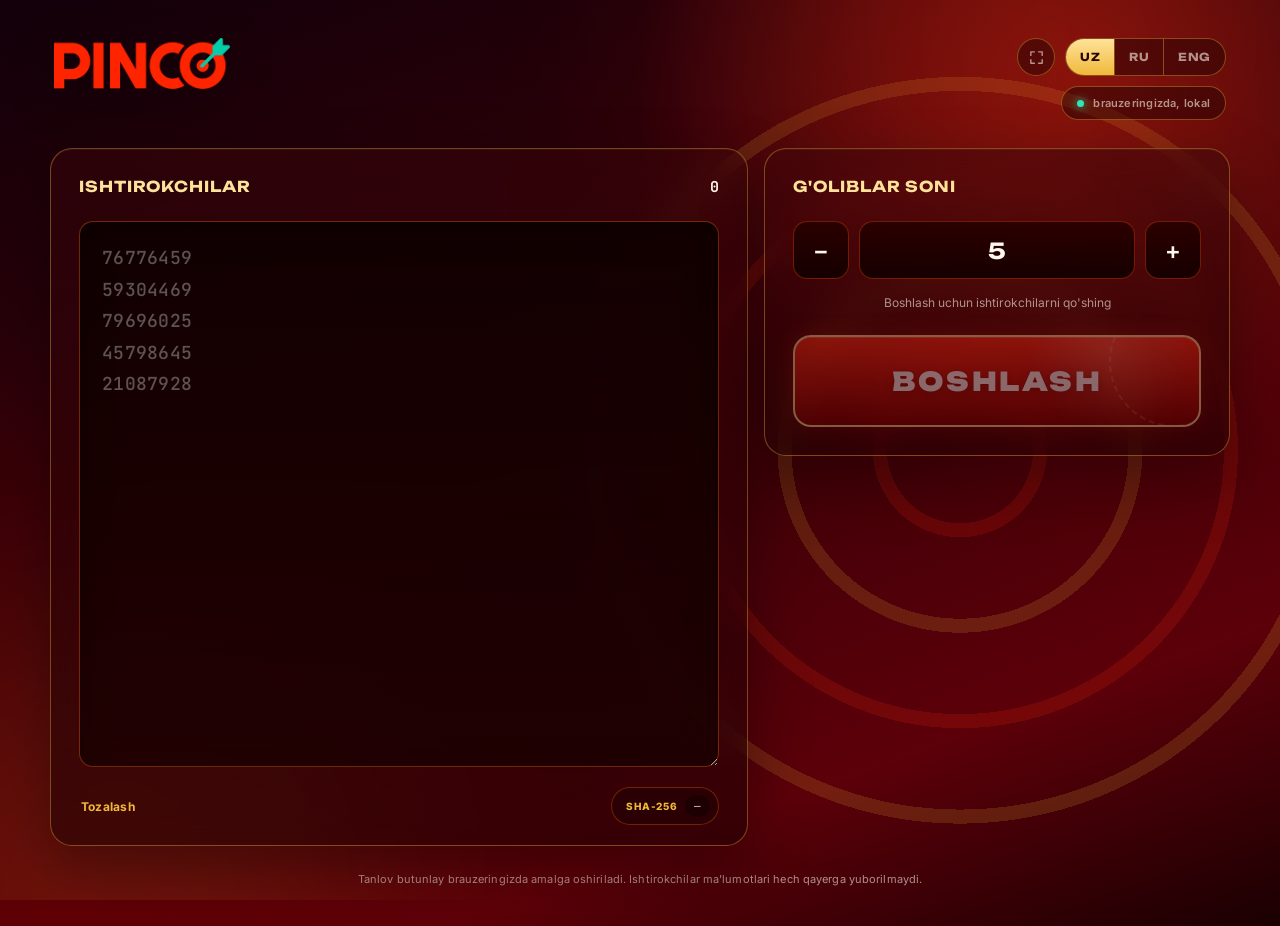
<file: index.html>
<!doctype html>
<html lang="uz">
<head>
  <meta charset="utf-8">
  <meta name="viewport" content="width=device-width, initial-scale=1">
  <meta name="theme-color" content="#2b0004">
  <title>PINCO — Tasodifiy tanlov</title>
  <meta name="description" content="PINCO ishtirokchilari uchun halol tasodifiy tanlov.">
  <link rel="preconnect" href="https://fonts.googleapis.com">
  <link rel="preconnect" href="https://fonts.gstatic.com" crossorigin>
  <link href="https://fonts.googleapis.com/css2?family=Unbounded:wght@500;700;900&family=Inter:wght@400;500;600;700;800&family=JetBrains+Mono:wght@500;600;700;800&display=swap" rel="stylesheet">
  <link rel="stylesheet" href="./styles.css">
</head>

<body>
  <div class="fx" aria-hidden="true">
    <div class="fx-target"></div>
    <div class="fx-dart"></div>
    <div class="fx-glow fx-glow-a"></div>
    <div class="fx-glow fx-glow-b"></div>
  </div>

  <main class="shell">
    <header class="top">
      <img src="./pinco-logo.png" alt="PINCO" class="logo">

      <div class="top-right">
        <div class="top-controls">
          <button id="fullscreenBtn" type="button" class="icon-btn" data-i18n-aria="fullscreenEnterAria" aria-label="To'liq ekran">
            <svg class="icon-expand" viewBox="0 0 24 24" fill="none" xmlns="http://www.w3.org/2000/svg" aria-hidden="true">
              <path d="M9 4H4v5M15 4h5v5M9 20H4v-5M15 20h5v-5" stroke="currentColor" stroke-width="2" stroke-linecap="round" stroke-linejoin="round"/>
            </svg>
            <svg class="icon-collapse hidden" viewBox="0 0 24 24" fill="none" xmlns="http://www.w3.org/2000/svg" aria-hidden="true">
              <path d="M4 9h5V4M20 9h-5V4M4 15h5v5M20 15h-5v5" stroke="currentColor" stroke-width="2" stroke-linecap="round" stroke-linejoin="round"/>
            </svg>
          </button>

          <div class="lang-switch" role="group" aria-label="Til / Язык / Language">
            <button type="button" class="lang-btn" data-lang="uz">UZ</button>
            <button type="button" class="lang-btn" data-lang="ru">RU</button>
            <button type="button" class="lang-btn" data-lang="en">ENG</button>
          </div>
        </div>
        <div class="local-tag"><i></i><span data-i18n="localTag">brauzeringizda, lokal</span></div>
      </div>
    </header>

    <section class="grid">
      <!-- PARTICIPANTS -->
      <section class="panel panel-ids">
        <div class="panel-head">
          <h1 data-i18n="participantsTitle">Ishtirokchilar</h1>
          <div class="count"><strong id="idCount">0</strong></div>
        </div>

        <textarea
          id="idsInput"
          rows="16"
          spellcheck="false"
          placeholder="76776459&#10;59304469&#10;79696025&#10;45798645&#10;21087928"
        ></textarea>

        <div class="ids-foot">
          <button id="clearIdsBtn" type="button" class="text-btn" data-i18n="clearBtn">Tozalash</button>
          <button id="copyHashBtn" type="button" class="hash-chip" data-i18n-aria="hashCopyAria" aria-label="Ro'yxat SHA-256 xeshini nusxalash">
            <span>SHA-256</span>
            <code id="listHash">—</code>
          </button>
        </div>
      </section>

      <!-- SETTINGS / START -->
      <section class="panel panel-run">
        <div class="panel-head">
          <h2 data-i18n="winnersTitle">G'oliblar soni</h2>
        </div>

        <div class="stepper">
          <button type="button" id="minusBtn" data-i18n-aria="decreaseAria" aria-label="Kamaytirish">−</button>
          <input id="winnerCount" type="number" min="1" max="50000" value="5" inputmode="numeric">
          <button type="button" id="plusBtn" data-i18n-aria="increaseAria" aria-label="Ko'paytirish">+</button>
        </div>

        <div id="excludeInfo" class="exclude-info hidden">
          <i></i>
          <span id="excludeInfoText"></span>
        </div>

        <div id="validationMessage" class="validation" aria-live="polite"></div>

        <button id="startBtn" type="button" class="start" disabled>
          <span class="start-ring"></span>
          <span class="start-label" data-i18n="startBtn">BOSHLASH</span>
        </button>
      </section>
    </section>

    <!-- DRAW -->
    <section id="drawStage" class="stage hidden">
      <span class="stage-badge"><i></i><span data-i18n="drawBadge">tanlov ketmoqda</span></span>
      <div class="roulette">
        <strong id="rouletteNumber">--------</strong>
        <span id="rouletteProgress"></span>
      </div>
    </section>

    <footer class="foot" data-i18n="footerNote">
      Tanlov butunlay brauzeringizda amalga oshiriladi. Ishtirokchilar ma'lumotlari hech qayerga yuborilmaydi.
    </footer>
  </main>

  <!-- RESULTS OVERLAY -->
  <section id="resultsSection" class="results hidden">
    <div id="confettiLayer" class="confetti-layer" aria-hidden="true"></div>

    <div class="results-panel">
      <button id="closeResultsBtn" type="button" class="results-close" data-i18n-aria="closeAria" aria-label="Yopish">×</button>

      <div class="results-head">
        <h2 data-i18n="winnersHeading">G'oliblar</h2>
        <button id="copyResultsBtn" type="button" class="text-btn text-btn-fill" data-i18n="copyResultsBtn">Ro'yxatni nusxalash</button>
      </div>

      <div id="resultsGrid" class="results-grid"></div>

      <div class="audit">
        <span id="drawTime">—</span>
        <span class="dot">·</span>
        <span id="drawParticipants">—</span> <span data-i18n="auditParticipants">ishtirokchi</span>
        <span class="dot">·</span>
        <span data-i18n="auditHashLabel">xesh</span> <code id="drawHash">—</code>
      </div>

      <button id="newDrawBtn" type="button" class="text-btn" data-i18n="newDrawBtn">Yangi tanlov</button>
    </div>
  </section>

  <div id="toast" class="toast" role="status" aria-live="polite"></div>

  <script src="./app.js"></script>
</body>
</html>
</file>
<file: styles.css>
:root {
  --bg-0: #170003;
  --bg-1: #3a0008;
  --panel: rgba(58, 4, 10, .50);
  --panel-2: rgba(24, 0, 3, .55);
  --field: rgba(14, 0, 2, .65);

  --gold: #f0b93a;
  --gold-soft: #ffe29a;
  --gold-line: rgba(240, 185, 58, .38);

  --crimson: #ff2b12;
  --crimson-deep: #7c0000;

  --teal: #2fe6b8;
  --teal-soft: rgba(47, 230, 184, .18);

  --ink: #fff6ec;
  --muted: rgba(255, 246, 236, .58);
  --danger: #ff6d6d;

  --r-lg: 22px;
  --r-md: 14px;

  --display: "Unbounded", "Inter", sans-serif;
  --body: "Inter", ui-sans-serif, system-ui, sans-serif;
  --mono: "JetBrains Mono", "SFMono-Regular", Consolas, monospace;
}

* { box-sizing: border-box; }

html { color-scheme: dark; scroll-behavior: smooth; }

@media (prefers-reduced-motion: reduce) {
  html { scroll-behavior: auto; }
  * { animation-duration: .001ms !important; animation-iteration-count: 1 !important; transition-duration: .001ms !important; }
}

body {
  margin: 0;
  min-height: 100vh;
  color: var(--ink);
  font-family: var(--body);
  background:
    radial-gradient(circle at 84% 8%, rgba(255, 60, 20, .30), transparent 32%),
    radial-gradient(circle at 6% 96%, rgba(120, 0, 0, .40), transparent 38%),
    linear-gradient(160deg, #12000a 0%, var(--bg-1) 46%, #5c0009 78%, #1a0002 100%);
  overflow-x: hidden;
}

button, input, textarea { font: inherit; color: inherit; }
button { cursor: pointer; }
button:disabled { cursor: not-allowed; opacity: .4; }

.visually-hidden {
  position: absolute !important;
  width: 1px; height: 1px;
  overflow: hidden;
  clip: rect(0 0 0 0);
  white-space: nowrap;
}

/* ---------- SIGNATURE BACKGROUND: target + dart ---------- */
.fx {
  position: fixed;
  inset: 0;
  z-index: 0;
  overflow: hidden;
  pointer-events: none;
}

.fx-target {
  position: absolute;
  top: 50%;
  right: -6vw;
  width: 62vw;
  max-width: 900px;
  aspect-ratio: 1;
  transform: translateY(-50%);
  border-radius: 50%;
  opacity: .16;
  background:
    radial-gradient(circle, transparent 0 13%, var(--crimson) 13% 15.5%, transparent 15.5% 30%,
      var(--gold) 30% 32.5%, transparent 32.5% 47%, var(--crimson) 47% 49.5%,
      transparent 49.5% 64%, var(--gold) 64% 66.5%, transparent 66.5% 81%,
      var(--crimson) 81% 83.5%, transparent 83.5%);
  filter: blur(.4px);
}

.fx-dart {
  position: absolute;
  top: 38%;
  right: 22%;
  width: 210px;
  height: 3px;
  background: linear-gradient(90deg, transparent, var(--teal) 55%, var(--teal));
  border-radius: 3px;
  transform-origin: right center;
  opacity: 0;
  animation: dartFly 2.4s .3s ease-out 1;
}

.fx-dart::after {
  content: "";
  position: absolute;
  right: -2px;
  top: 50%;
  width: 0; height: 0;
  transform: translateY(-50%);
  border-style: solid;
  border-width: 6px 0 6px 11px;
  border-color: transparent transparent transparent var(--teal);
}

@keyframes dartFly {
  0% { opacity: 0; transform: rotate(-18deg) scaleX(0); }
  18% { opacity: 1; }
  55% { opacity: 1; transform: rotate(0deg) scaleX(1); }
  100% { opacity: 0; transform: rotate(0deg) scaleX(1); }
}

.fx-glow {
  position: absolute;
  width: 520px;
  height: 520px;
  border-radius: 50%;
  filter: blur(120px);
}

.fx-glow-a { top: -220px; right: 2%; background: rgba(255, 30, 10, .22); }
.fx-glow-b { bottom: -260px; left: -140px; background: rgba(240, 185, 58, .10); }

/* ---------- LAYOUT ---------- */
.shell {
  width: min(1180px, calc(100% - 40px));
  margin: 0 auto;
  padding: 34px 0 40px;
  position: relative;
  z-index: 1;
}

.top {
  display: flex;
  align-items: flex-start;
  justify-content: space-between;
  gap: 20px;
  padding: 4px 4px 28px;
}

.logo {
  display: block;
  width: 176px;
  height: auto;
  filter: drop-shadow(0 10px 22px rgba(0, 0, 0, .35));
}

.top-right {
  display: flex;
  flex-direction: column;
  align-items: flex-end;
  gap: 10px;
}

.top-controls {
  display: flex;
  align-items: stretch;
  gap: 10px;
}

.icon-btn {
  display: grid;
  place-items: center;
  width: 38px;
  height: 38px;
  padding: 0;
  border: 1px solid var(--gold-line);
  border-radius: 999px;
  background: rgba(30, 0, 4, .45);
  color: var(--muted);
  transition: color .15s ease, border-color .15s ease, background .15s ease;
}

.icon-btn:hover {
  color: var(--gold-soft);
  border-color: var(--gold);
}

.icon-btn svg { width: 17px; height: 17px; }

.lang-switch {
  display: inline-flex;
  align-items: stretch;
  border: 1px solid var(--gold-line);
  border-radius: 999px;
  overflow: hidden;
  background: rgba(30, 0, 4, .45);
}

.lang-btn {
  padding: 8px 14px;
  border: 0;
  border-left: 1px solid var(--gold-line);
  background: transparent;
  color: var(--muted);
  font-family: var(--display);
  font-size: 11px;
  font-weight: 700;
  letter-spacing: .05em;
  transition: color .15s ease, background .15s ease;
}

.lang-btn:first-child { border-left: 0; }

.lang-btn:hover:not(.active) { color: var(--gold-soft); }

.lang-btn.active {
  color: #2a0700;
  background: linear-gradient(180deg, var(--gold-soft), var(--gold));
}

.local-tag {
  display: inline-flex;
  align-items: center;
  gap: 9px;
  padding: 9px 15px;
  border: 1px solid var(--gold-line);
  border-radius: 999px;
  background: rgba(30, 0, 4, .45);
  color: var(--muted);
  font-size: 11px;
  font-weight: 600;
  letter-spacing: .02em;
  white-space: nowrap;
}

.local-tag i {
  width: 7px; height: 7px;
  border-radius: 50%;
  background: var(--teal);
  box-shadow: 0 0 10px rgba(47, 230, 184, .9);
}

.grid {
  display: grid;
  grid-template-columns: minmax(0, 1.5fr) minmax(300px, 1fr);
  align-items: start;
  gap: 16px;
}

/* ---------- PANELS ---------- */
.panel {
  position: relative;
  border: 1px solid var(--gold-line);
  border-radius: var(--r-lg);
  background: linear-gradient(175deg, var(--panel), var(--panel-2));
  backdrop-filter: blur(18px);
  box-shadow: 0 24px 60px rgba(0, 0, 0, .35), inset 0 1px 0 rgba(255, 220, 150, .06);
  padding: 28px;
}

.panel-ids { padding-bottom: 20px; }

.panel-run {
  display: flex;
  flex-direction: column;
}

.panel-head {
  display: flex;
  align-items: baseline;
  justify-content: space-between;
  gap: 16px;
  min-height: 24px;
  margin-bottom: 20px;
}

.panel-head h1,
.panel-head h2 {
  margin: 0;
  font-family: var(--display);
  font-weight: 700;
  font-size: 15px;
  letter-spacing: .06em;
  text-transform: uppercase;
  color: var(--gold-soft);
}

.count {
  font-family: var(--mono);
  font-size: 13px;
  color: var(--muted);
}

.count strong { color: var(--ink); font-size: 15px; }

/* TEXTAREA */
#idsInput {
  width: 100%;
  min-height: 380px;
  resize: vertical;
  padding: 20px 22px;
  border: 1px solid rgba(220, 90, 20, .45);
  border-radius: var(--r-md);
  outline: none;
  background: linear-gradient(180deg, rgba(12, 0, 2, .82), rgba(24, 0, 2, .70));
  color: var(--ink);
  font-family: var(--mono);
  font-size: 18px;
  font-weight: 600;
  letter-spacing: .015em;
  line-height: 1.75;
  box-shadow: inset 0 8px 34px rgba(0, 0, 0, .25);
  transition: border-color .18s ease, box-shadow .18s ease;
}

#idsInput:focus {
  border-color: var(--gold);
  box-shadow: inset 0 8px 34px rgba(0, 0, 0, .22), 0 0 0 3px rgba(240, 185, 58, .10);
}

#idsInput::placeholder { color: rgba(255, 255, 255, .32); font-weight: 500; }

.ids-foot {
  display: flex;
  align-items: center;
  justify-content: space-between;
  gap: 12px;
  margin-top: 16px;
}

.text-btn {
  border: 0;
  background: transparent;
  color: var(--gold);
  font-size: 12px;
  font-weight: 700;
  letter-spacing: .02em;
  padding: 6px 2px;
}

.text-btn:hover { color: var(--gold-soft); }

.text-btn-fill {
  border: 1px solid var(--gold-line);
  border-radius: 999px;
  padding: 10px 18px;
  background: rgba(30, 0, 4, .4);
}

.hash-chip {
  display: inline-flex;
  align-items: center;
  gap: 8px;
  border: 1px solid rgba(207, 76, 0, .45);
  border-radius: 999px;
  padding: 7px 8px 7px 14px;
  background: rgba(30, 0, 4, .45);
}

.hash-chip span {
  font-size: 10px;
  font-weight: 800;
  letter-spacing: .07em;
  color: var(--gold);
}

.hash-chip code {
  font-family: var(--mono);
  font-size: 11px;
  color: rgba(255, 255, 255, .8);
  background: rgba(0, 0, 0, .3);
  padding: 4px 9px;
  border-radius: 999px;
}

/* STEPPER */
.stepper {
  display: grid;
  grid-template-columns: 56px minmax(0, 1fr) 56px;
  gap: 10px;
  margin-bottom: 16px;
}

.stepper button,
.stepper input {
  height: 58px;
  border: 1px solid rgba(187, 51, 0, .55);
  color: var(--ink);
  background: linear-gradient(180deg, rgba(38, 0, 0, .85), rgba(18, 0, 0, .9));
  border-radius: var(--r-md);
}

.stepper button {
  font-size: 24px;
  font-weight: 600;
  transition: border-color .18s ease, transform .12s ease;
}

.stepper button:hover { border-color: var(--gold); }
.stepper button:active { transform: translateY(1px); }

.stepper input {
  min-width: 0;
  text-align: center;
  outline: none;
  font-family: var(--display);
  font-size: 22px;
  font-weight: 700;
  appearance: textfield;
}

.stepper input::-webkit-inner-spin-button,
.stepper input::-webkit-outer-spin-button { display: none; }

.stepper input:focus {
  border-color: var(--gold);
  box-shadow: 0 0 0 3px rgba(240, 185, 58, .10);
}

/* EXCLUDE INFO (auto — winners are always removed from the pool) */
.exclude-info {
  display: flex;
  align-items: center;
  gap: 9px;
  margin-bottom: 16px;
  padding: 8px 14px;
  border: 1px solid var(--teal-soft);
  border-radius: 999px;
  background: rgba(47, 230, 184, .06);
  font-size: 11.5px;
  color: var(--teal);
}

.exclude-info i {
  flex: 0 0 auto;
  width: 6px;
  height: 6px;
  border-radius: 50%;
  background: var(--teal);
  box-shadow: 0 0 8px rgba(47, 230, 184, .9);
}

.exclude-info strong { color: var(--gold-soft); }

.validation {
  min-height: 20px;
  margin: 0 0 20px;
  color: var(--muted);
  font-size: 12px;
  text-align: center;
}

.validation.ok { color: var(--teal); }
.validation.error { color: var(--danger); }

/* START */
.start {
  position: relative;
  margin-top: auto;
  width: 100%;
  min-height: 92px;
  display: flex;
  align-items: center;
  justify-content: center;
  border: 2px solid var(--gold-soft);
  border-radius: 18px;
  overflow: hidden;
  background:
    radial-gradient(circle at 78% 12%, rgba(255, 255, 255, .16), transparent 26%),
    linear-gradient(180deg, var(--crimson) 0%, var(--crimson-deep) 100%);
  box-shadow:
    0 0 26px rgba(255, 40, 10, .28),
    inset 0 1px 0 rgba(255, 255, 255, .22);
  transition: transform .15s ease, box-shadow .18s ease, filter .18s ease;
}

.start-ring {
  position: absolute;
  width: 130px;
  height: 130px;
  border-radius: 50%;
  border: 2px dashed rgba(255, 255, 255, .18);
  right: -40px;
  top: -40px;
}

.start-label {
  position: relative;
  font-family: var(--display);
  font-size: 26px;
  font-weight: 900;
  letter-spacing: .1em;
  color: #fff;
  text-shadow: 0 2px 10px rgba(0, 0, 0, .3);
}

.start:not(:disabled):hover {
  transform: translateY(-2px);
  filter: brightness(1.07);
  box-shadow: 0 0 40px rgba(255, 64, 0, .38), inset 0 1px 0 rgba(255, 255, 255, .24);
}

.start:not(:disabled):active { transform: translateY(0); }

/* ---------- DRAW STAGE ---------- */
.stage {
  margin-top: 16px;
  padding: 30px;
  border: 1px solid var(--gold-line);
  border-radius: var(--r-lg);
  background: linear-gradient(175deg, var(--panel), var(--panel-2));
  backdrop-filter: blur(18px);
  box-shadow: 0 24px 60px rgba(0, 0, 0, .35);
  text-align: center;
}

.stage-badge {
  display: inline-flex;
  align-items: center;
  gap: 8px;
  padding: 8px 14px;
  border: 1px solid var(--gold-line);
  border-radius: 999px;
  background: rgba(30, 0, 4, .5);
  color: var(--gold-soft);
  font-size: 11px;
  font-weight: 700;
  letter-spacing: .08em;
  text-transform: uppercase;
  margin-bottom: 20px;
}

.stage-badge i {
  width: 7px; height: 7px;
  border-radius: 50%;
  background: var(--crimson);
  box-shadow: 0 0 12px rgba(255, 40, 10, .9);
  animation: livePulse 1s ease-in-out infinite;
}

.roulette {
  min-height: 220px;
  display: grid;
  place-items: center;
  gap: 10px;
  border: 1px solid rgba(240, 185, 58, .4);
  border-radius: 18px;
  background:
    radial-gradient(circle at center, rgba(255, 60, 0, .14), transparent 45%),
    linear-gradient(180deg, rgba(15, 0, 0, .9), rgba(35, 0, 0, .9));
  transition: box-shadow .4s ease;
}

.stage.hit .roulette {
  box-shadow: 0 0 0 3px var(--teal-soft), 0 0 40px rgba(47, 230, 184, .35);
}

.roulette strong {
  font-family: var(--mono);
  font-size: clamp(42px, 7.5vw, 76px);
  font-weight: 700;
  letter-spacing: .06em;
  color: var(--ink);
  text-shadow: 0 0 26px rgba(255, 49, 0, .35);
}

#rouletteProgress {
  color: var(--muted);
  font-size: 12px;
  font-family: var(--mono);
}

/* ---------- RESULTS (centered overlay) ---------- */
.results {
  position: fixed;
  inset: 0;
  z-index: 60;
  display: flex;
  align-items: center;
  justify-content: center;
  padding: 24px;
  background:
    radial-gradient(circle at 50% 42%, rgba(90, 10, 10, .55), transparent 55%),
    rgba(6, 0, 1, .86);
  backdrop-filter: blur(6px);
  animation: overlayIn .25s ease both;
}

@keyframes overlayIn {
  from { opacity: 0; }
  to { opacity: 1; }
}

.confetti-layer {
  position: absolute;
  inset: 0;
  overflow: hidden;
  pointer-events: none;
}

.confetti-piece {
  position: absolute;
  top: -30px;
  width: 10px;
  height: 16px;
  opacity: .95;
  animation-name: confettiFall;
  animation-timing-function: cubic-bezier(.25, .46, .45, .94);
  animation-fill-mode: forwards;
  will-change: transform, opacity;
}

@keyframes confettiFall {
  0% { transform: translate(0, 0) rotate(0deg); opacity: 1; }
  85% { opacity: 1; }
  100% { transform: translate(var(--drift, 40px), 118vh) rotate(620deg); opacity: 0; }
}

.results-panel {
  position: relative;
  z-index: 1;
  width: min(720px, 100%);
  max-height: 88vh;
  overflow-y: auto;
  padding: 30px;
  border: 1px solid var(--gold-line);
  border-radius: var(--r-lg);
  background: linear-gradient(175deg, rgba(58, 4, 10, .95), rgba(20, 0, 3, .98));
  box-shadow: 0 40px 100px rgba(0, 0, 0, .6), 0 0 0 1px rgba(240, 185, 58, .06),
    0 0 70px rgba(47, 230, 184, .16);
  animation: panelIn .5s cubic-bezier(.2, .8, .25, 1.35) both, panelGlow 1.8s ease .5s 2;
}

@keyframes panelIn {
  from { opacity: 0; transform: translateY(24px) scale(.9); }
  to { opacity: 1; transform: none; }
}

@keyframes panelGlow {
  0%, 100% { box-shadow: 0 40px 100px rgba(0, 0, 0, .6), 0 0 0 1px rgba(240, 185, 58, .06), 0 0 70px rgba(47, 230, 184, .16); }
  50% { box-shadow: 0 40px 100px rgba(0, 0, 0, .6), 0 0 0 1px rgba(240, 185, 58, .12), 0 0 110px rgba(47, 230, 184, .34); }
}

.results-close {
  position: absolute;
  top: 14px;
  right: 14px;
  width: 34px;
  height: 34px;
  display: grid;
  place-items: center;
  border: 1px solid var(--gold-line);
  border-radius: 50%;
  background: rgba(30, 0, 4, .5);
  color: var(--muted);
  font-size: 18px;
  line-height: 1;
}

.results-close:hover { color: var(--gold-soft); border-color: var(--gold); }

.results-head {
  display: flex;
  align-items: center;
  justify-content: space-between;
  gap: 16px;
  margin-bottom: 18px;
  padding-right: 30px;
}

.results-head h2 {
  margin: 0;
  font-family: var(--display);
  font-size: 15px;
  letter-spacing: .06em;
  text-transform: uppercase;
  color: var(--gold-soft);
}

.results-grid {
  display: grid;
  grid-template-columns: repeat(auto-fill, minmax(172px, 1fr));
  gap: 10px;
  margin-bottom: 20px;
}

.result-card {
  position: relative;
  overflow: hidden;
  padding: 18px 20px;
  border: 1px solid rgba(220, 74, 0, .5);
  border-radius: 14px;
  background: linear-gradient(180deg, rgba(50, 0, 0, .7), rgba(20, 0, 0, .8));
  animation: resultIn .5s cubic-bezier(.2, .8, .25, 1.4) both, hitFlash .9s ease .15s;
}

.result-card::before {
  content: "";
  position: absolute;
  inset: 0 auto 0 0;
  width: 3px;
  background: linear-gradient(180deg, var(--teal), var(--gold-soft));
}

.result-card span {
  display: block;
  margin-bottom: 8px;
  color: var(--gold);
  font-size: 10px;
  font-weight: 800;
  letter-spacing: .1em;
}

.result-card strong {
  font-family: var(--mono);
  font-size: 25px;
  font-weight: 700;
  letter-spacing: .015em;
}

.audit {
  color: var(--muted);
  font-family: var(--mono);
  font-size: 11.5px;
  line-height: 1.7;
  margin-bottom: 16px;
}

.audit .dot { margin: 0 8px; color: var(--gold-line); }
.audit code { color: rgba(255, 255, 255, .78); }

/* ---------- FOOTER ---------- */
.foot {
  margin-top: 26px;
  text-align: center;
  color: var(--muted);
  font-size: 11px;
  letter-spacing: .01em;
}

/* ---------- TOAST ---------- */
.toast {
  position: fixed;
  left: 50%;
  bottom: 24px;
  z-index: 50;
  transform: translate(-50%, 16px);
  padding: 12px 18px;
  border: 1px solid var(--gold-line);
  border-radius: 999px;
  background: rgba(25, 0, 3, .96);
  color: var(--ink);
  box-shadow: 0 15px 40px rgba(0, 0, 0, .4);
  font-size: 12.5px;
  opacity: 0;
  pointer-events: none;
  transition: opacity .2s ease, transform .2s ease;
}

.toast.show { opacity: 1; transform: translate(-50%, 0); }

.hidden { display: none !important; }

@keyframes livePulse { 0%, 100% { opacity: 1; } 50% { opacity: .25; } }

@keyframes resultIn {
  from { opacity: 0; transform: translateY(16px) scale(.85); }
  60% { opacity: 1; transform: translateY(-3px) scale(1.04); }
  to { opacity: 1; transform: none; }
}

@keyframes hitFlash {
  0% { box-shadow: 0 0 0 0 rgba(47, 230, 184, 0); }
  35% { box-shadow: 0 0 0 4px rgba(47, 230, 184, .45); }
  100% { box-shadow: 0 0 0 0 rgba(47, 230, 184, 0); }
}

/* ---------- RESPONSIVE ---------- */
@media (max-width: 900px) {
  .grid { grid-template-columns: 1fr; }
}

@media (max-width: 560px) {
  .shell { width: min(100% - 20px, 1180px); padding-top: 20px; }
  .top { flex-wrap: wrap; gap: 14px; }
  .logo { width: 130px; }
  .top-right { align-items: flex-end; width: auto; }
  .icon-btn { width: 34px; height: 34px; }
  .icon-btn svg { width: 15px; height: 15px; }
  .lang-btn { padding: 7px 11px; font-size: 10px; }
  .local-tag { font-size: 9px; padding: 7px 11px; }
  .panel, .stage, .results { padding: 18px; border-radius: 16px; }
  #idsInput { min-height: 300px; font-size: 16px; }
  .start-label { font-size: 22px; }
  .results-grid { grid-template-columns: repeat(2, minmax(0, 1fr)); }
  .result-card strong { font-size: 21px; }
  .ids-foot { flex-wrap: wrap; }
  .results-panel { padding: 22px; max-height: 92vh; }
}
</file>
